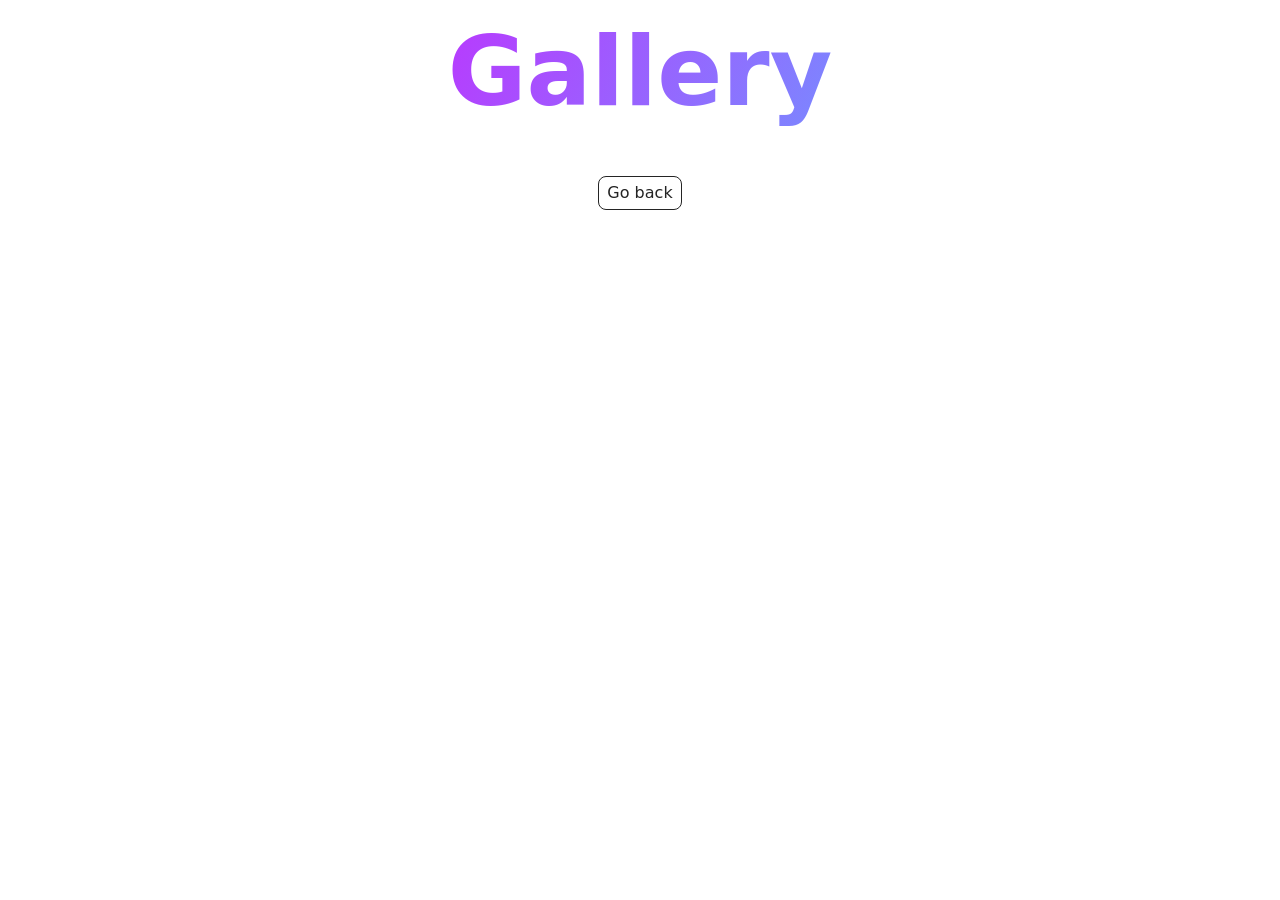
<file: src/1-gallery.html>
<!DOCTYPE html>
<html lang="en">
  <head>
    <meta charset="UTF-8" />
    <meta http-equiv="X-UA-Compatible" content="IE=edge" />
    <meta name="viewport" content="width=device-width, initial-scale=1.0" />
    <title>Gallery</title>
    <link rel="stylesheet" href="./css/styles.css" />
  </head>
  <body>

    <script type="module" src="./js/1-gallery.js"></script>
    <main>
      <div class="container">
        <h1 class="main-title">
          <span class="main-title-gradient">Gallery</span>
        </h1>

        <a class="back-link" href="./index.html">Go back</a>

        <ul class="gallery"></ul>
      </div>
    </main>
  </body>
</html>
</file>
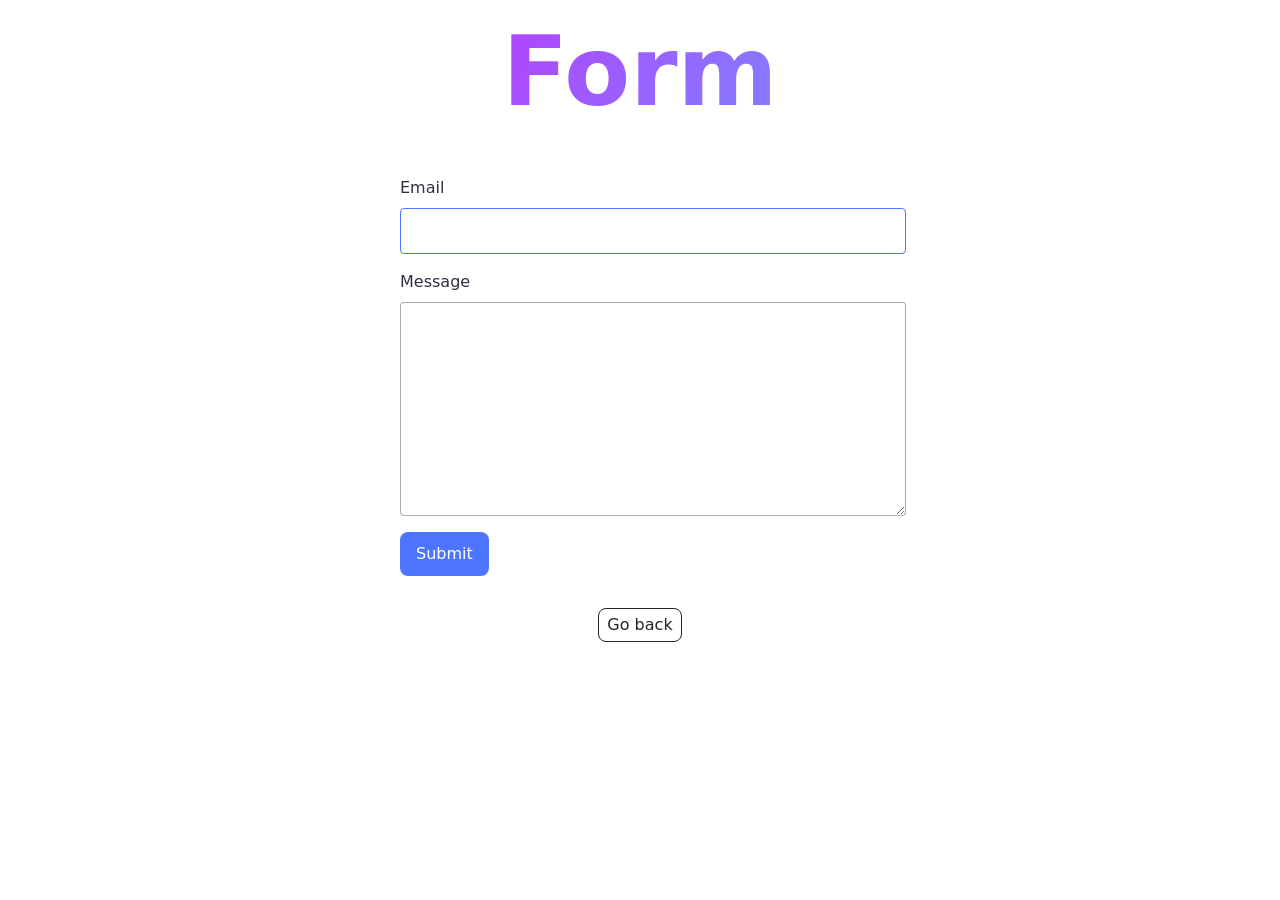
<file: src/2-form.html>
<!DOCTYPE html>
<html lang="en">
  <head>
    <meta charset="UTF-8" />
    <meta http-equiv="X-UA-Compatible" content="IE=edge" />
    <meta name="viewport" content="width=device-width, initial-scale=1.0" />
    <title>Form</title>
    <link rel="stylesheet" href="./css/styles.css" />
  </head>
  <body>

    <main>
      <div class="container">
        <h1 class="main-title">
          <span class="main-title-gradient">Form</span>
        </h1>
          <form class="feedback-form" autocomplete="off">
        <label>
          Email
          <input type="email" name="email" autofocus />
        </label>

        <label>
          Message
          <textarea name="message" rows="8"></textarea>
        </label>

        <button type="submit">Submit</button>
      </div>
      <a class="back-link" href="./index.html">Go back</a> 
    </main>
    <script type="module" src="./js/2-form.js"></script>

  </body>
</html>
</file>
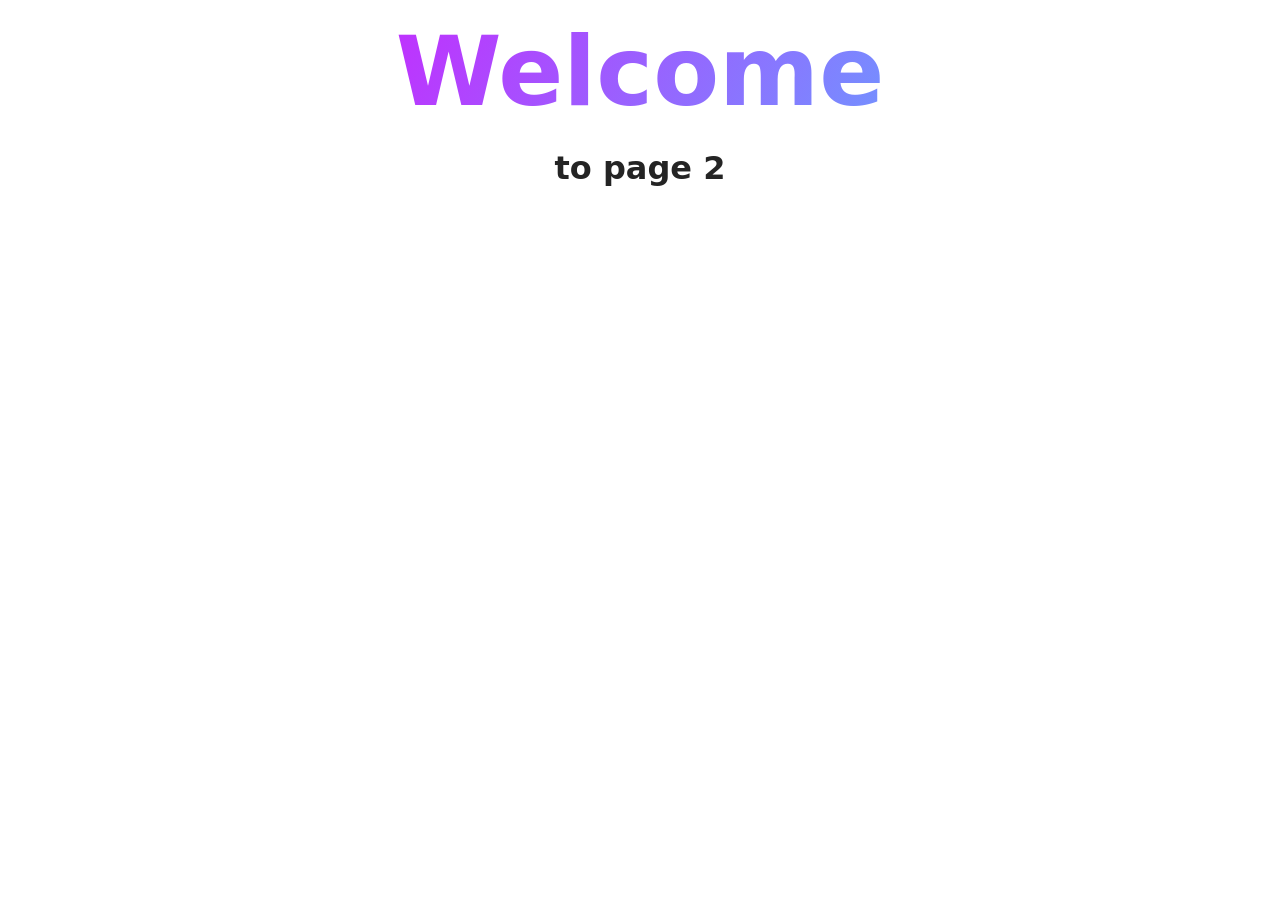
<file: src/page-2.html>
<!DOCTYPE html>
<html lang="en">
  <head>
    <meta charset="UTF-8" />
    <meta http-equiv="X-UA-Compatible" content="IE=edge" />
    <meta name="viewport" content="width=device-width, initial-scale=1.0" />
    <title>Page 2</title>
    <link rel="stylesheet" href="./css/styles.css" />
  </head>
  <body>
    <load
      src="./partials/header.html"
      icon-path="./img/sprite.svg#logo"
      highlight-act="active"
    />

    <main>
      <div class="container">
        <h1 class="main-title">
          <span class="main-title-gradient">Welcome</span> to page 2
        </h1>
        <load src="./partials/back-link.html" />
      </div>
    </main>

    <load src="./partials/footer.html" />
  </body>
</html>
</file>
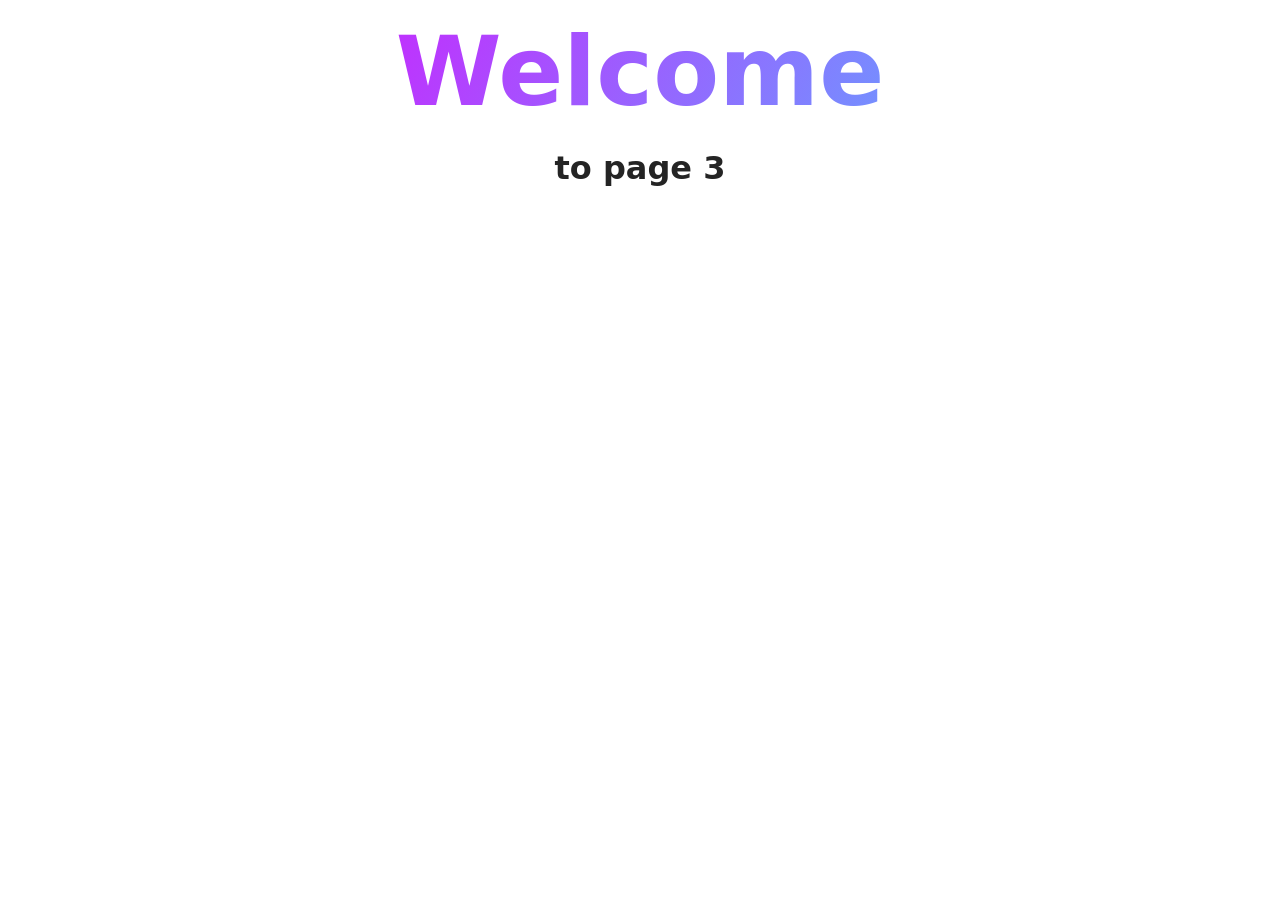
<file: src/page-3.html>
<!DOCTYPE html>
<html lang="en">
  <head>
    <meta charset="UTF-8" />
    <meta http-equiv="X-UA-Compatible" content="IE=edge" />
    <meta name="viewport" content="width=device-width, initial-scale=1.0" />
    <title>Page 3</title>
    <link rel="stylesheet" href="./css/styles.css" />
  </head>
  <body>
    <load
      src="./partials/header.html"
      icon-path="./img/sprite.svg#logo"
      highlight-curr="active"
    />

    <main>
      <div class="container">
        <h1 class="main-title">
          <span class="main-title-gradient">Welcome</span> to page 3
        </h1>
        <load src="./partials/back-link.html" />
      </div>
    </main>

    <load src="./partials/footer.html" />
  </body>
</html>
</file>
<file: src/css/styles.css>
/**
  |============================
  | include css partials with
  | default @import url()
  |============================
*/
/* Common styles */
@import url('./reset.css');
@import url('./base.css');
@import url('./container.css');
@import url('./animations.css');

/* Sections style */
@import url('./header.css');
@import url('./vite-promo.css');
@import url('./badges.css');
@import url('./back-link.css');
@import url('./footer.css');
@import url('./gallery.css');
@import url('./form.css');
</file>
